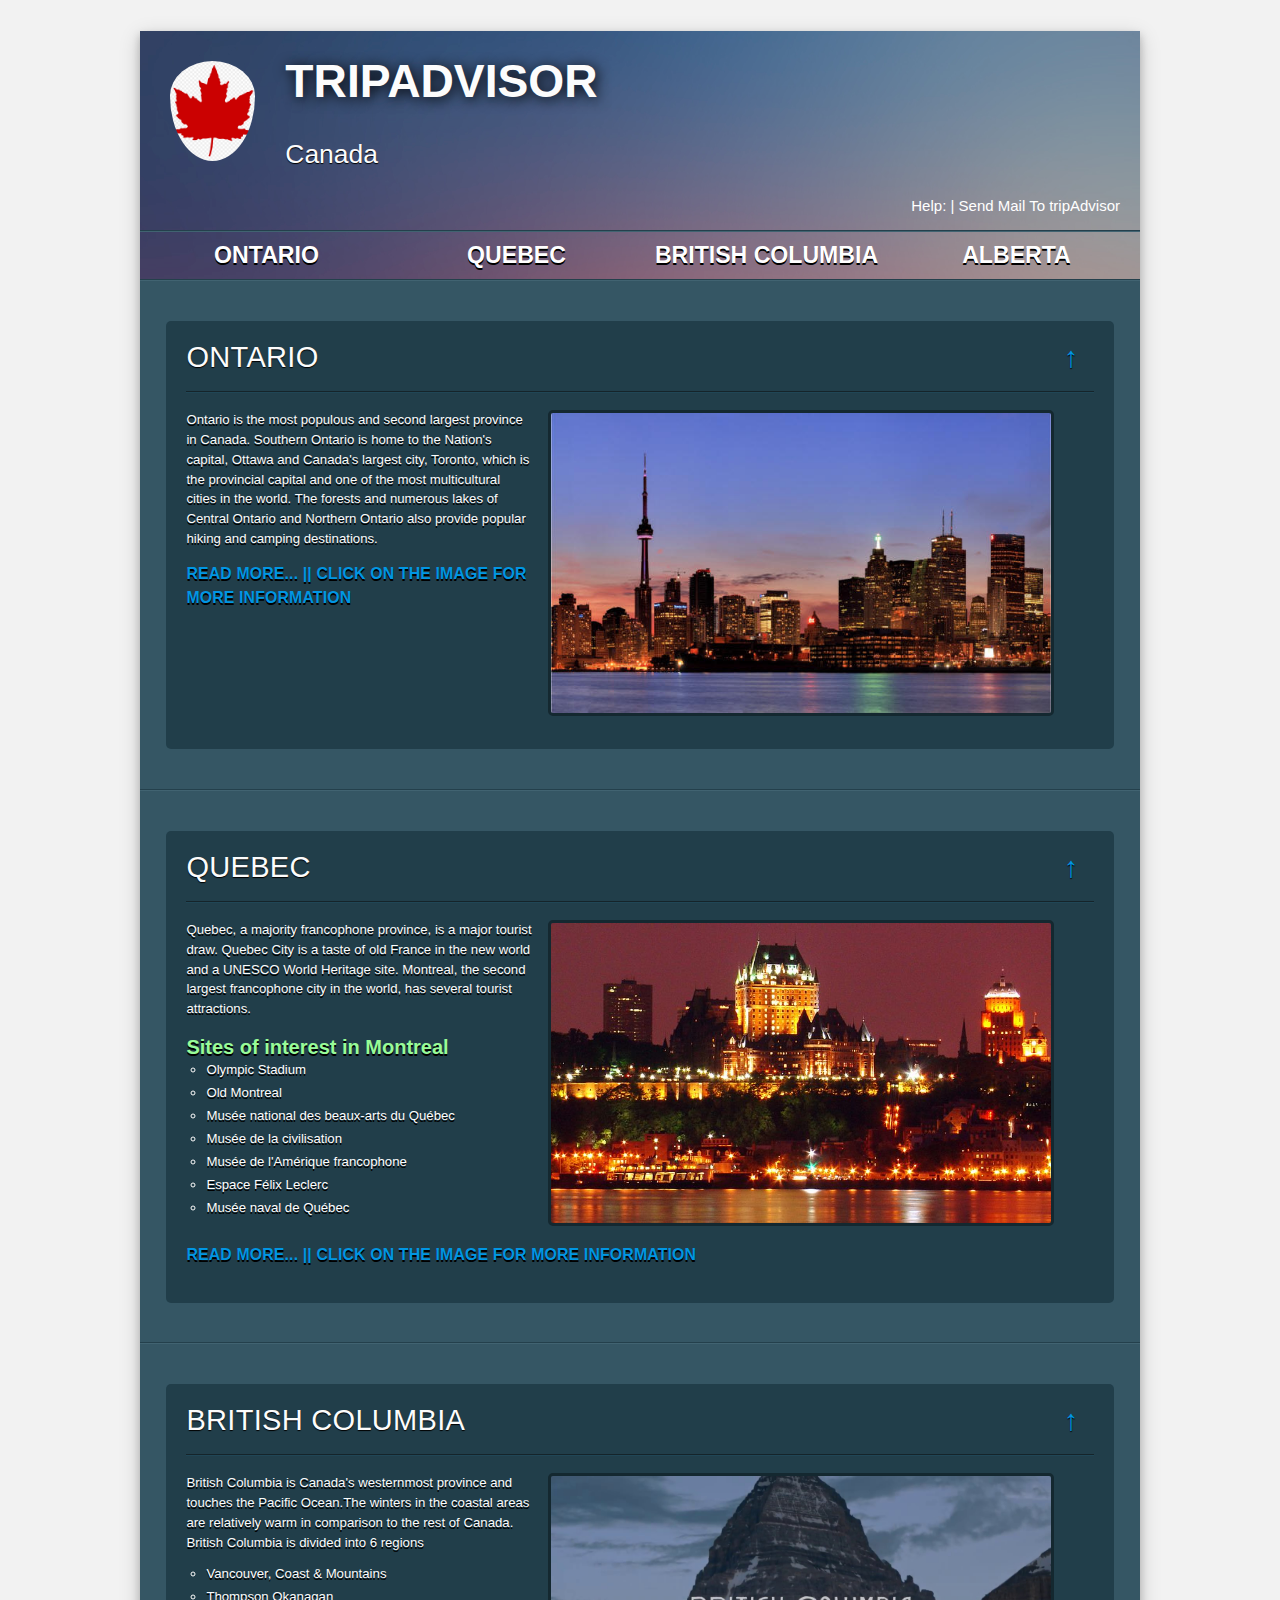
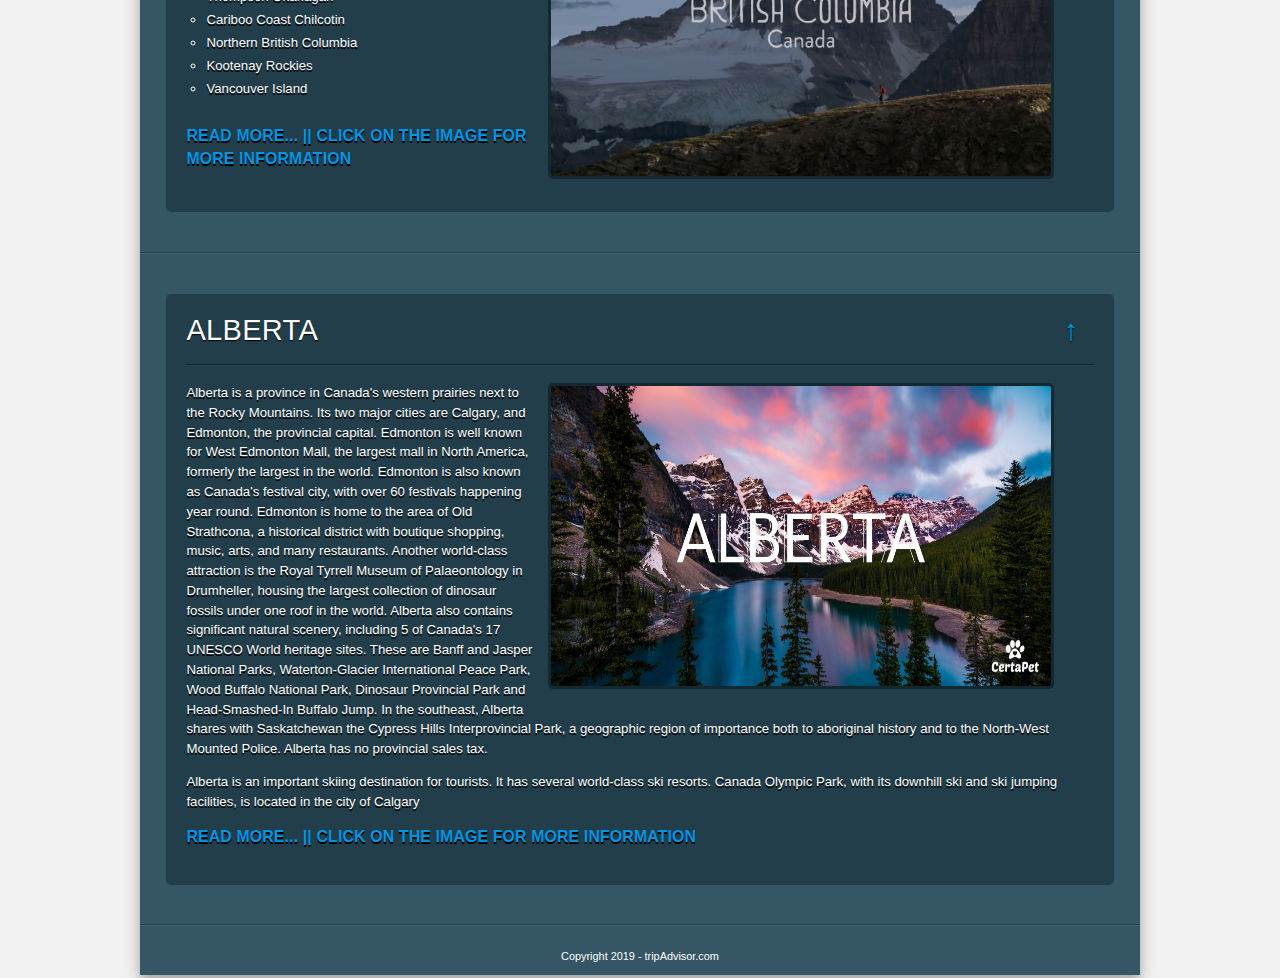
<file: tripcanada/index.html>
<!DOCTYPE html> <!-- The new doctype -->
<html>
    <head>
    
        <meta http-equiv="Content-Type" content="text/html; charset=utf-8" />
        
        <title>tripAdvisor Canada</title>
        <link rel="icon" type="image/ico" href="images/canada.jpg">
		<link rel="stylesheet" type="text/css" href="styles/normalize.css">
        <link rel="stylesheet" type="text/css" href="styles/main.css">
        
    </head>
    
    <body>
    	
    	<section id="page"> <!-- Defining the #page section with the section tag -->
    
            <header> <!-- Defining the header section of the page with the appropriate tag -->
            
                <hgroup>
					<img src= "images/1.png" height="100" alt="Logo">
					<h1>tripAdvisor</h1>
					<h3>Canada</h3>
				</hgroup>
				<div id="HelpEmailTo"><p ><a href="mailto:ladjainesh@gmail.com?Subject=Web Foundation Major Assignment" target="_top">Help: | Send Mail To tripAdvisor</a></p></div>
                <div class="headerline"></div>               
                <nav class="clear"> <!-- The nav link semantically marks your main site navigation -->
                    <ul>
                        <li><a href="#article1">Ontario</a></li>
                        <li><a href="#article2">Quebec</a></li>
                        <li><a href="#article3">British Columbia</a></li>
						<li><a href="#article4">Alberta</a></li>
                    </ul>
                </nav>
				<div class="headerline"></div>
            </header>
            
            <section id="articles"> <!-- A new section with the articles -->

				<!-- Article 1 start -->
                <article id="article1"> <!-- The new article tag. The id is supplied so it can be scrolled into view. -->
                    <h2>Ontario<a class="go_up" href="#" class="up">&uparrow;</a></h2>

                    <div class="line"></div>
                    
                    <div class="articleBody clear">
                    
                    	<figure> <!-- The figure tag marks data (usually an image) that is part of the article -->
	                    	<a href="ontario.html"><img src="images/toronto.jpg" alt="toronto" width="500" height="300"></a>
                        </figure>
                        
                        <p>Ontario is the most populous and
						second largest province in Canada. Southern Ontario is home to
						the Nation's capital, Ottawa and Canada's largest city, Toronto, 
						which is the provincial capital and one of the most multicultural
						cities in the world. The forests and numerous lakes of Central Ontario 
						and Northern Ontario also provide popular hiking and camping destinations.</p>
                        
						<p class="pbold"><a href="ontario.html">Read More... || Click on the image for more information</a></p>
                    </div>
                </article>
                
				<!-- Article 1 end -->


				<!-- Article 2 start -->

                <div class="line"></div>
                
                <article id="article2">
                    <h2>Quebec<a class="go_up" href="#" class="up">&uparrow;</a></h2>
                    
                    <div class="line"></div>
                    
                    <div class="articleBody clear">
                    	<figure>
	                    	<a href="quebec.html"><img src="images/quebec.jpg" alt="quebec" width="500" height="300" /></a>
                        </figure>
                        
                        <p>Quebec, a majority francophone province, is a major tourist draw. 
						Quebec City is a taste of old France in the new world and a UNESCO World 
						Heritage site. Montreal, the second largest francophone city in the world, 
						has several tourist attractions.</p>
                        <p style="font-size:20px; padding-bottom:0px; color:palegreen; font-weight:bold;">Sites of interest in Montreal</p>
						<ul id = "ParagraphList">
							<li><a href="https://en.wikipedia.org/wiki/Olympic_Stadium_(Montreal)">Olympic Stadium</a></li>
							<li><a href="https://en.wikipedia.org/wiki/Old_Montreal">Old Montreal</a></li>
							<li><a href="https://en.wikipedia.org/wiki/Mus%C3%A9e_national_des_beaux-arts_du_Qu%C3%A9bec">Musée national des beaux-arts du Québec</a></li>
							<li><a href="https://en.wikipedia.org/wiki/Mus%C3%A9e_de_la_civilisation">Musée de la civilisation</a></li>
							<li><a href="https://en.wikipedia.org/wiki/Mus%C3%A9e_de_l%27Am%C3%A9rique_francophone">Musée de l'Amérique francophone</a></li>
							<li><a href="https://en.wikipedia.org/wiki/Espace_F%C3%A9lix_Leclerc">Espace Félix Leclerc</a></li>
							<li><a href="https://en.wikipedia.org/wiki/Mus%C3%A9e_naval_de_Qu%C3%A9bec">Musée naval de Québec</a></li>
						</ul>
						<p class="pbold"><a href="quebec.html">Read More... || Click on the image for more information</a></p>
                    </div>
                </article>
                
				<!-- Article 2 end -->

				<!-- Article 3 start -->

                <div class="line"></div>
                
                <article id="article3">
                    <h2>British Columbia<a class="go_up" href="#" class="up">&uparrow;</a></h2>
                    
                    <div class="line"></div>
                    
                    <div class="articleBody clear">
                    	<figure>
	                    	<a href="britishcolumbia.html"><img src="images/britishcolumbia.jpg" alt="british columbia" width="500" height="300" /></a>
                        </figure>
                        
                        <p>British Columbia is Canada's westernmost province and 
						touches the Pacific Ocean.The winters in the coastal areas are 
						relatively warm in comparison to the rest of Canada. British Columbia 
						is divided into 6 regions</p>						
						<ul id = "ParagraphList">
							<li>Vancouver, Coast & Mountains</li>
							<li>Thompson Okanagan</li>
							<li>Cariboo Coast Chilcotin</li>
							<li>Northern British Columbia</li>
							<li>Kootenay Rockies</li>
							<li>Vancouver Island</li>
						</ul>
						
						<p class="pbold"><a href="britishcolumbia.html">Read More... || Click on the image for more information</a></p>
                    </div>
                </article>
                
				<!-- Article 3 end -->

				<!-- Article 4 start -->

                <div class="line"></div>
                
                <article id="article4">
                    <h2>Alberta<a class="go_up" href="#" class="up">&uparrow;</a></h2>
                    
                    <div class="line"></div>
                    
                    <div class="articleBody clear">
                    	<figure>
	                    	<a href="alberta.html"><img src="images/alberta.jpg" alt="alberta" width="500" height="300" /></a>
                        </figure>
                        
                        <p>
							Alberta is a province in Canada's western prairies next to 
							the Rocky Mountains. Its two major cities are Calgary, 
							and Edmonton, the provincial capital. Edmonton is well 
							known for West Edmonton Mall, the largest mall in North 
							America, formerly the largest in the world. Edmonton is 
							also known as Canada's festival city, with over 60 festivals 
							happening year round. Edmonton is home to the area of Old Strathcona, 
							a historical district with boutique shopping, music, arts, and many 
							restaurants. Another world-class attraction is the Royal Tyrrell Museum 
							of Palaeontology in Drumheller, housing the largest collection of dinosaur 
							fossils under one roof in the world. Alberta also contains significant natural 
							scenery, including 5 of Canada's 17 UNESCO World heritage sites. These are Banff
							and Jasper National Parks, Waterton-Glacier International Peace Park, Wood Buffalo 
							National Park, Dinosaur Provincial Park and Head-Smashed-In Buffalo Jump. In the 
							southeast, Alberta shares with Saskatchewan the Cypress Hills Interprovincial Park,
							a geographic region of importance both to aboriginal history and to the North-West 
							Mounted Police. Alberta has no provincial sales tax.
						</p>
                        <p>Alberta is an important skiing destination for tourists. 
						It has several world-class ski resorts. Canada Olympic Park, with its 
						downhill ski and ski jumping facilities, is located in the city of Calgary</p>
						
						<p class="pbold"><a  href="alberta.html">Read More... || Click on the image for more information</a></p>
                    </div>
                </article>
                
				<!-- Article 4 end -->
				
				
            </section>

        <footer> <!-- Marking the footer section -->

           <div class="line"></div>
           
           <p>Copyright 2019 - tripAdvisor.com</p> <!-- Change the copyright notice -->
         
        </footer>
            
		</section> <!-- Closing the #page section -->
        
    </body>
</html>
</file>
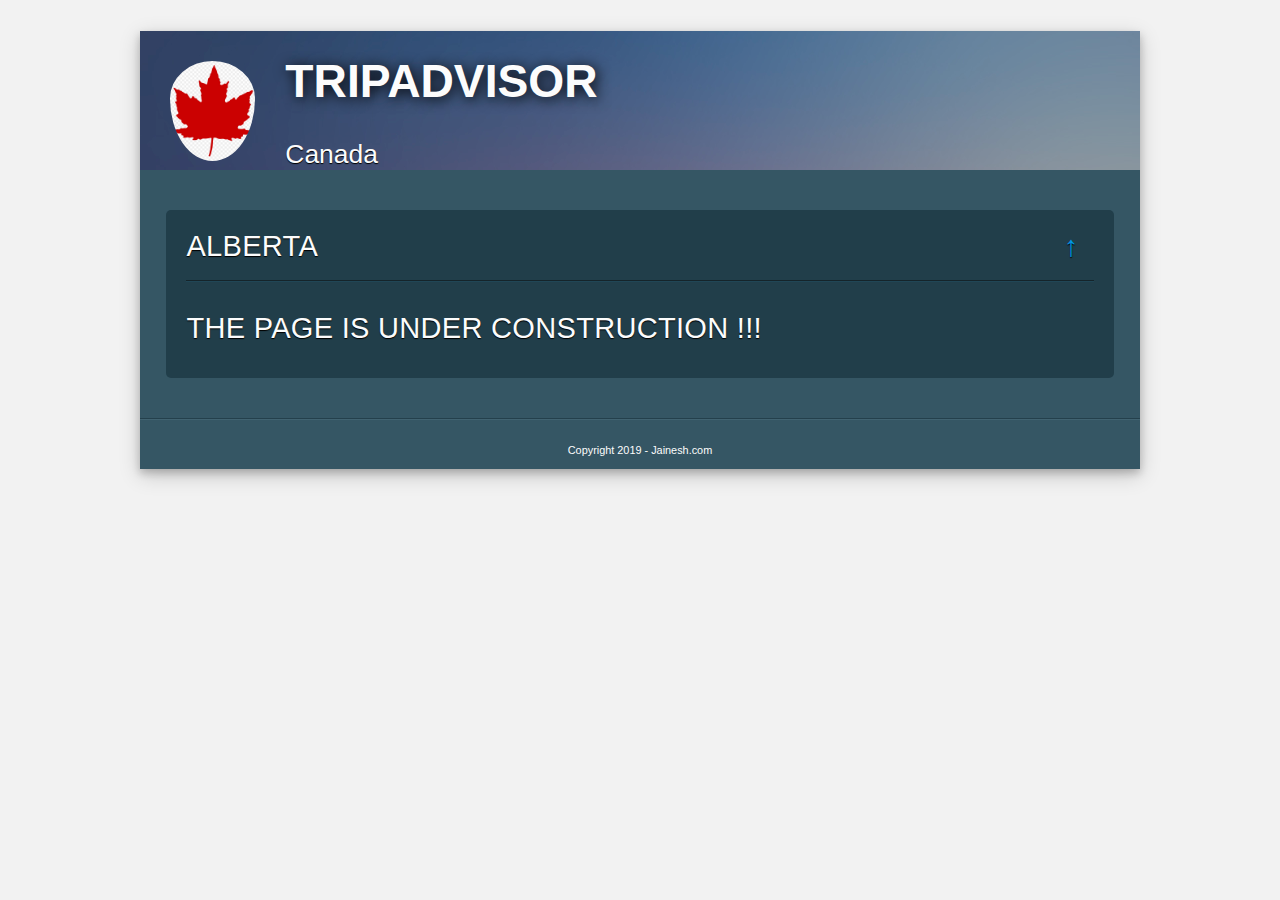
<file: tripcanada/alberta.html>
<!DOCTYPE html>
<html>
	<head>
			<meta http-equiv="Content-Type" content="text/html; charset=utf-8" />
			<title>tripAdvisor Canada</title>
			<link rel="icon" type="image/ico" href="images/canada.jpg">
			<link rel="stylesheet" type="text/css" href="styles/normalize.css">
			<link rel="stylesheet" type="text/css" href="styles/main1.css">
			
			
	</head>
	<body>
		<section id="page">
			<header>
				<hgroup>
					<img src= "images/1.png" height="100" alt="town_hall_logo">
					<h1>tripAdvisor</h1>
					<h3>Canada</h3>
				</hgroup>
			</header>
			
			
			
			<section id="article">	
				<!--Article 1-->
				<article id="article1">
					<h2>Alberta<a href="index.html" class="go_up" class="up"><div class=tooltip>&uparrow;</div></a></h2>
					<div class="line"></div>
					<p><h2>The Page is under construction !!!</h2></p>
				</article>
				
			</section>
			<footer>
				<div class="line"></div>
				 <p>Copyright 2019 - Jainesh.com</p> <!-- Change the copyright notice -->
			</footer>
		</section>
	</body>


</html>
</file>
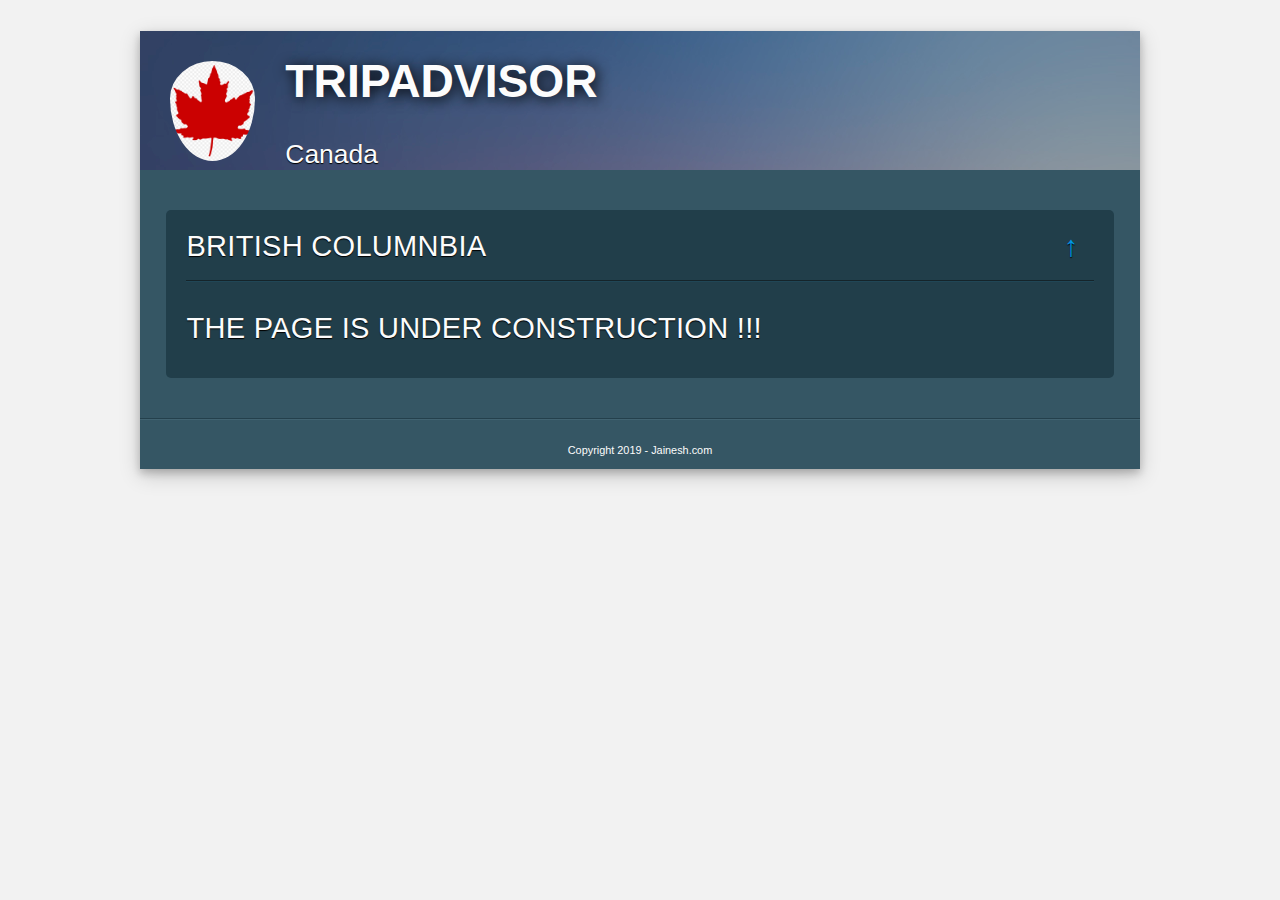
<file: tripcanada/britishcolumbia.html>
<!DOCTYPE html>
<html>
	<head>
			<meta http-equiv="Content-Type" content="text/html; charset=utf-8" />
			<title>tripAdvisor Canada</title>
			<link rel="icon" type="image/ico" href="images/canada.jpg">
			<link rel="stylesheet" type="text/css" href="styles/normalize.css">
			<link rel="stylesheet" type="text/css" href="styles/main1.css">
	</head>
	<body>
		<section id="page">
			<header>
				<hgroup>
					<img src= "images/1.png" height="100" alt="town_hall_logo">
					<h1>tripAdvisor</h1>
					<h3>Canada</h3>
				</hgroup>
			</header>
			
			<section id="article">	
				<!--Article 1-->
				<article id="article1">
					<h2>British Columnbia<a href="index.html" class="go_up" class="up"><div class=tooltip>&uparrow;</div></a></h2>
					<div class="line"></div>
					<p><h2>The Page is under construction !!!</h2></p>
				</article>
				
			</section>
			<footer>
				<div class="line"></div>
				 <p>Copyright 2019 - Jainesh.com</p> <!-- Change the copyright notice -->
			</footer>
		</section>
	</body>


</html>
</file>
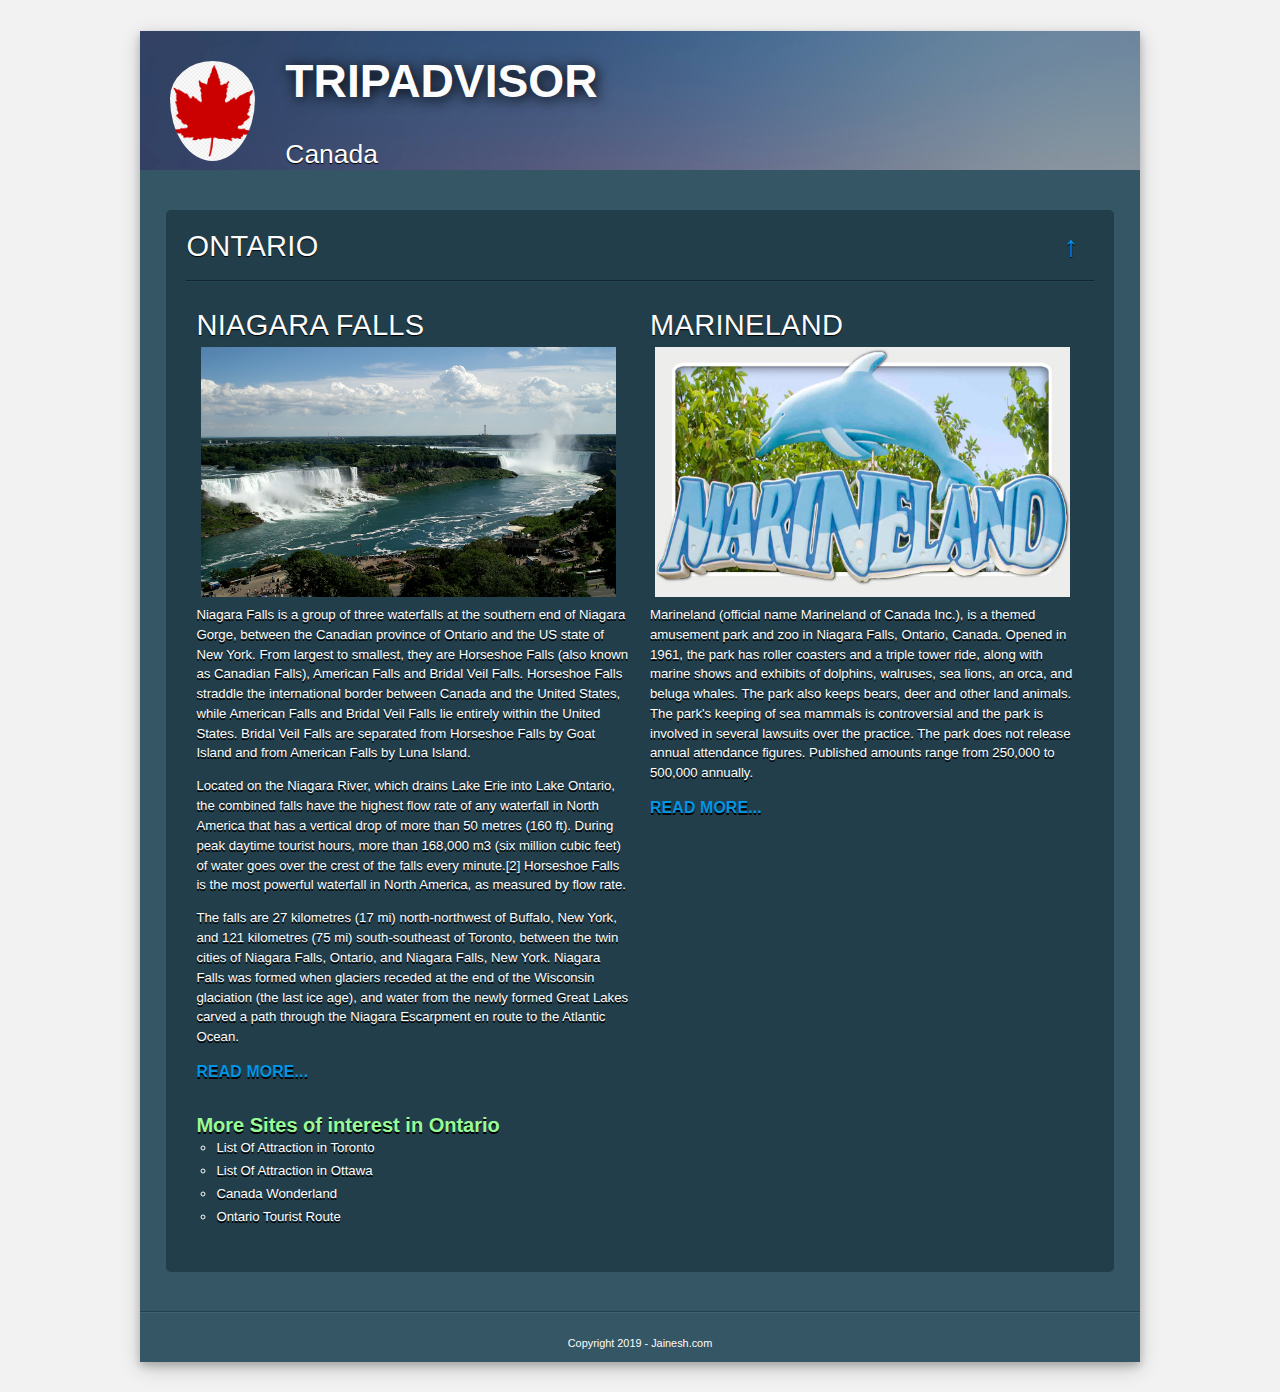
<file: tripcanada/ontario.html>
<!DOCTYPE html>
<html>
	<head>
			<meta http-equiv="Content-Type" content="text/html; charset=utf-8" />
			<title>tripAdvisor Canada</title>
			<link rel="icon" type="image/ico" href="images/canada.jpg">
			<link rel="stylesheet" type="text/css" href="styles/normalize.css">
			<link rel="stylesheet" type="text/css" href="styles/main1.css">
	</head>
	<body>
		<section id="page">
			<header>
				<hgroup>
					<img src= "images/1.png" height="100" alt="logo">
					<h1>tripAdvisor</h1>
					<h3>Canada</h3>					
				</hgroup>			
			</header>
			
			<section id="article">
			
				
				
				
				<!--Article 1-->
				<article id="article1">
					<h2>Ontario<a href="index.html" class="go_up" class="up"><div class=tooltip>&uparrow;</div></a></h2>
					
					<div class="line"></div>
					<div class="articleBody clear">					
						<div class="row">
						
								<div class="column">
									<h2>Niagara Falls</h2>
									<img src="images/niagrafalls.jpg" alt="niagra falls" width="415" height="250">
									<p>Niagara Falls is a group of three waterfalls at the southern end of 
									Niagara Gorge, between the Canadian province of Ontario and the US state 
									of New York. From largest to smallest, they are Horseshoe Falls (also known
									as Canadian Falls), American Falls and Bridal Veil Falls. Horseshoe Falls 
									straddle the international border between Canada and the United States, 
									while American Falls and Bridal Veil Falls lie entirely within the United 
									States. Bridal Veil Falls are separated from Horseshoe Falls by Goat Island 
									and from American Falls by Luna Island.</p>

									<p>
									Located on the Niagara River, which drains Lake Erie into Lake Ontario,
									the combined falls have the highest flow rate of any waterfall in North
									America that has a vertical drop of more than 50 metres (160 ft).
									During peak daytime tourist hours, more than 168,000 m3 (six million
									cubic feet) of water goes over the crest of the falls every minute.[2]
									Horseshoe Falls is the most powerful waterfall in North America, as 
									measured by flow rate.</p>
									<p>
									The falls are 27 kilometres (17 mi) north-northwest of Buffalo, 
									New York, and 121 kilometres (75 mi) south-southeast of Toronto, 
									between the twin cities of Niagara Falls, Ontario, and Niagara Falls,
									New York. Niagara Falls was formed when glaciers receded at the end of 
									the Wisconsin glaciation (the last ice age), and water from the newly
									formed Great Lakes carved a path through the Niagara Escarpment en route
									to the Atlantic Ocean.</p>
									
									<p class="pbold"><a href="https://en.wikipedia.org/wiki/Niagara_Falls">Read More...</a></p>
								</div>
								<!--COLUMN 2-->
								<div class="column">
								  <h2>Marineland</h2>
								  <img src="images/marineland.jpg" alt="marineland" width="415" height="250">
								  <p>Marineland (official name Marineland of Canada Inc.), is a 
								  themed amusement park and zoo in Niagara Falls, Ontario, Canada. 
								  Opened in 1961, the park has roller coasters and a triple tower ride,
								  along with marine shows and exhibits of dolphins, walruses, sea lions, 
								  an orca, and beluga whales. The park also keeps bears, deer and other 
								  land animals. The park's keeping of sea mammals is controversial and the 
								  park is involved in several lawsuits over the practice. The park does not
								  release annual attendance figures. Published amounts range 
								  from 250,000 to 500,000 annually.</p>
								  
								  <p class="pbold"><a href="https://en.wikipedia.org/wiki/Marineland_of_Canada">Read More...</a></p>
								</div>
						</div>
						
						<!--moreInOntario-->
						<div class = "moreInOntario">
							<p style="font-size:20px; padding-bottom:0px; color:palegreen; font-weight:bold;">More Sites of interest in Ontario</p>
							<ul id = "ParagraphList">
								<li><a href="https://en.wikipedia.org/wiki/Outline_of_Toronto#Geographic_features_of_Toronto">List Of Attraction in Toronto</a></li>
								<li><a href="https://en.wikipedia.org/wiki/List_of_tourist_attractions_in_Ottawa">List Of Attraction in Ottawa</a></li>
								<li><a href="https://en.wikipedia.org/wiki/Canada%27s_Wonderland">Canada Wonderland</a></li>
								<li><a href="https://en.wikipedia.org/wiki/List_of_Ontario_Tourist_Routes">Ontario Tourist Route</a></li>								
							</ul>
						</div>
					</div>
				</article>
				
			</section>
			
			<!-- FOOTER -->
			<footer>
				<div class="line"></div>
				<p>Copyright 2019 - Jainesh.com</p>
			</footer>
		</section>
	</body>


</html>
</file>
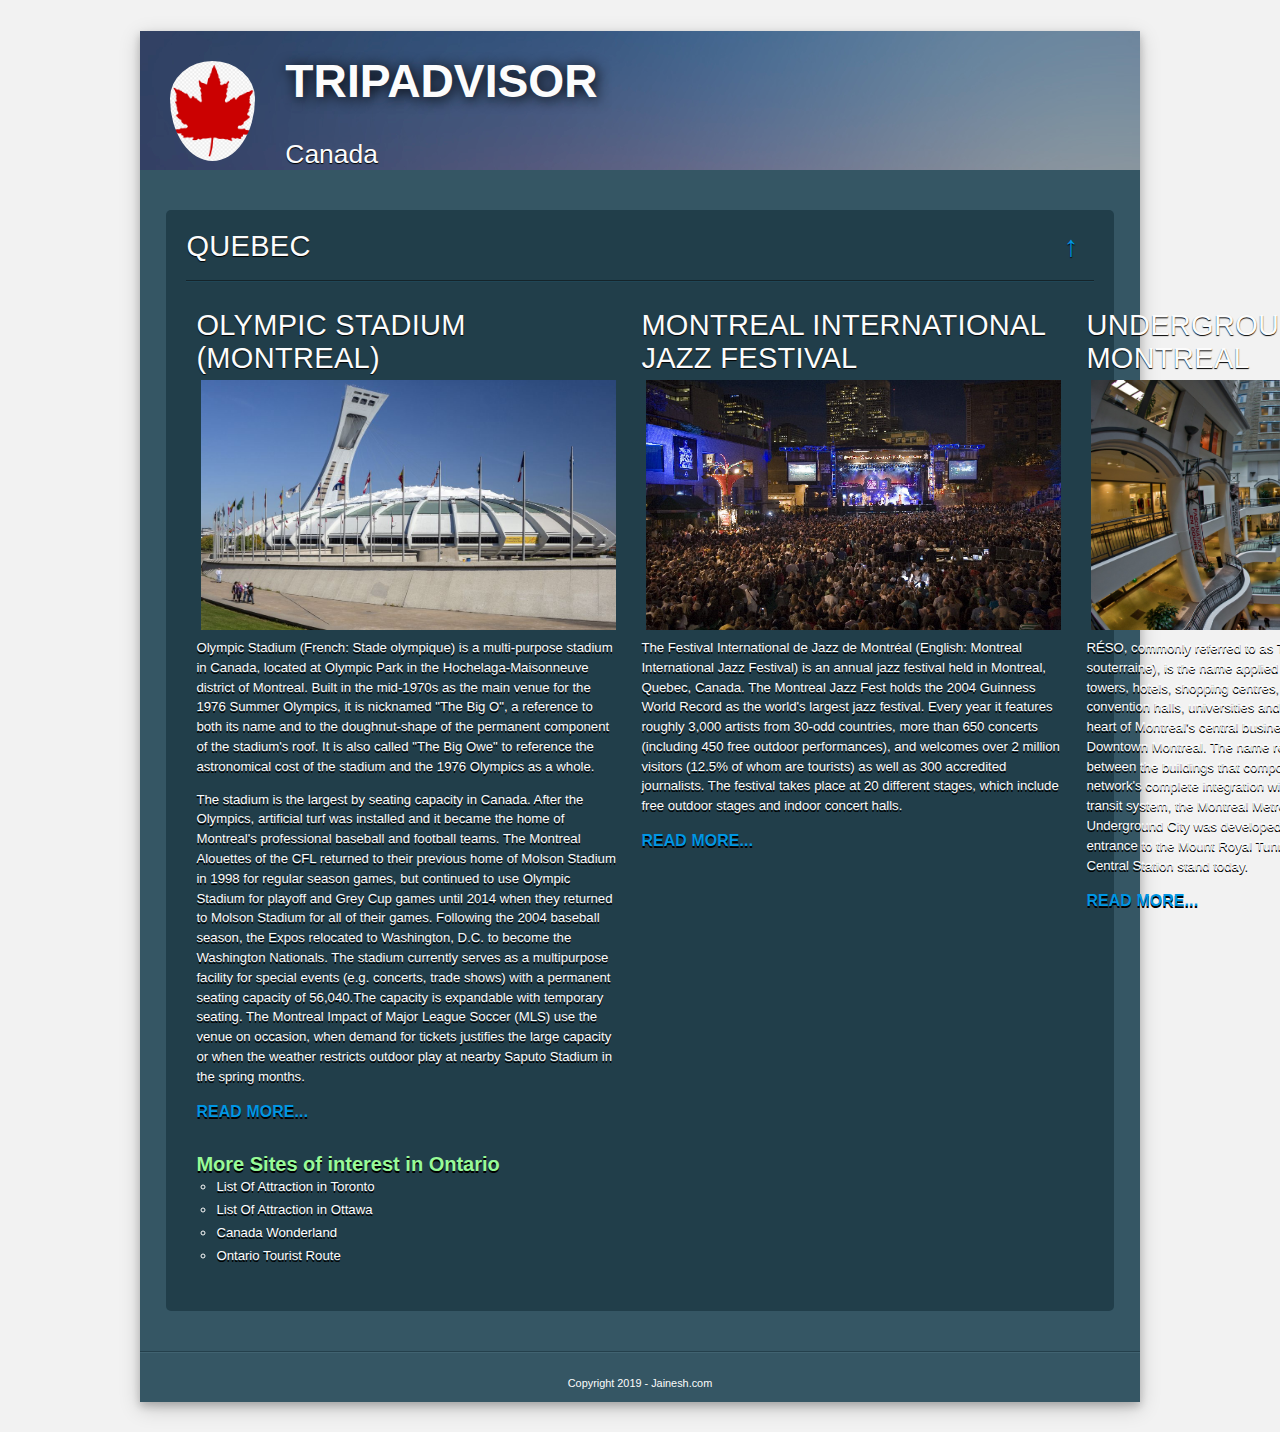
<file: tripcanada/quebec.html>
<!DOCTYPE html>
<html>
	<head>
			<meta http-equiv="Content-Type" content="text/html; charset=utf-8" />
			<title>tripAdvisor Canada</title>
			<link rel="icon" type="image/ico" href="images/canada.jpg">
			<link rel="stylesheet" type="text/css" href="styles/normalize.css">
			<link rel="stylesheet" type="text/css" href="styles/main1.css">
	</head>
	<body>
		<section id="page" >
			<header>
				<hgroup>
					<img src= "images/1.png" height="100" alt="logo">
					<h1>tripAdvisor</h1>
					<h3>Canada</h3>
				</hgroup>			
			</header>
			
			<section id="article">
			
				
				
				
				<!--Article 1-->
				<article id="article1">
					<h2>Quebec<a href="index.html" class="go_up" class="up"><div class=tooltip>&uparrow;</div></a></h2>
					
					<div class="line"></div>
					<div class="articleBody clear">					
						<div class="row">
								<!--COLUMN 1-->
								<div class="column">
									<h2>Olympic Stadium (Montreal)</h2>
									<img src="images/olympicstadium.jpg" alt="Olympic Stadium" width="415" height="250">
									<p>Olympic Stadium (French: Stade olympique) is a 
									multi-purpose stadium in Canada, located at Olympic Park in the 
									Hochelaga-Maisonneuve district of Montreal. Built in the mid-1970s 
									as the main venue for the 1976 Summer Olympics, it is nicknamed 
									"The Big O", a reference to both its name and to the doughnut-shape 
									of the permanent component of the stadium's roof. It is also called 
									"The Big Owe" to reference the astronomical cost of the stadium and 
									the 1976 Olympics as a whole.</p>

									<p>
										The stadium is the largest by seating capacity in Canada.
										After the Olympics, artificial turf was installed and it became
										the home of Montreal's professional baseball and football teams.
										The Montreal Alouettes of the CFL returned to their previous home
										of Molson Stadium in 1998 for regular season games, but continued
										to use Olympic Stadium for playoff and Grey Cup games until 2014 
										when they returned to Molson Stadium for all of their games. 
										Following the 2004 baseball season, the Expos relocated to 
										Washington, D.C. to become the Washington Nationals. The stadium 
										currently serves as a multipurpose facility for special events 
										(e.g. concerts, trade shows) with a permanent seating capacity 
										of 56,040.The capacity is expandable with temporary seating. 
										The Montreal Impact of Major League Soccer (MLS) use the venue on
										occasion, when demand for tickets justifies the large capacity or 
										when the weather restricts outdoor play at nearby Saputo Stadium 
										in the spring months.
									</p>
									
									
									<p class="pbold"><a href="https://en.wikipedia.org/wiki/Olympic_Stadium_(Montreal)">Read More...</a></p>
								</div>
								<!--COLUMN 2-->
								<div class="column">
								  <h2>Montreal International Jazz Festival</h2>
								  <img src="images/quebecfestival.jpg" alt="quebecfestival" width="415" height="250">
								  <p>
									  The Festival International de Jazz de Montréal (English: Montreal
									  International Jazz Festival) is an annual jazz 
									  festival held in Montreal, Quebec, Canada. 
									  The Montreal Jazz Fest holds the 2004 Guinness 
									  World Record as the world's largest jazz festival.
									  Every year it features roughly 3,000 
									  artists from 30-odd countries, more than 
									  650 concerts (including 450 free outdoor performances), and 
									  welcomes over 2 million visitors (12.5% of whom are tourists) as 
									  well as 300 accredited journalists. The festival takes place 
									  at 20 different stages, which include free outdoor stages and 
									  indoor concert halls.
								  </p>								  
								  <p class="pbold"><a href="https://en.wikipedia.org/wiki/Montreal_International_Jazz_Festival">Read More...</a></p>
								</div>
								
								<!--COLUMN 3-->
								<div class="column">
								  <h2>Underground City, Montreal</h2>
								  <img src="images/undergroundcity.jpg" alt="undergroundcity" width="415" height="250">
								  <p>
									  RÉSO, commonly referred to as The Underground
									  City (French: La ville souterraine), is the name applied 
									  to a series of interconnected office towers, hotels, shopping
									  centres, residential and commercial complexes, convention halls, universities
									  and performing arts venues that form the heart of Montreal's central
									  business district, colloquially referred to as Downtown Montreal. The
									  name refers to the underground connections between the buildings that 
									  compose the network, in addition to the network's complete integration
									  with the city's entirely underground rapid transit system, the Montreal
									  Metro. Moreover, the first iteration of the Underground City was 
									  developed out of the open pit at the southern entrance to the Mount 
									  Royal Tunnel, where Place Ville Marie and Central Station stand today.
								  </p>								  
								  <p class="pbold"><a href="https://en.wikipedia.org/wiki/Underground_City,_Montreal">Read More...</a></p>
								</div>
						</div>
						
						<!--moreInOntario-->
						<div class = "moreInOntario">
							<p style="font-size:20px; padding-bottom:0px; color:palegreen; font-weight:bold;">More Sites of interest in Ontario</p>
							<ul id = "ParagraphList">
								<li><a href="https://en.wikipedia.org/wiki/Outline_of_Toronto#Geographic_features_of_Toronto">List Of Attraction in Toronto</a></li>
								<li><a href="https://en.wikipedia.org/wiki/List_of_tourist_attractions_in_Ottawa">List Of Attraction in Ottawa</a></li>
								<li><a href="https://en.wikipedia.org/wiki/Canada%27s_Wonderland">Canada Wonderland</a></li>
								<li><a href="https://en.wikipedia.org/wiki/List_of_Ontario_Tourist_Routes">Ontario Tourist Route</a></li>								
							</ul>
						</div>
					</div>
				</article>
				
			</section>
			
			<!-- FOOTER -->
			<footer>
				<div class="line"></div>
				<p>Copyright 2019 - Jainesh.com</p>
			</footer>
		</section>
	</body>


</html>
</file>
<file: tripcanada/styles/main.css>
*{
	/* Universal reset: */
	margin:0;
	padding:0;
}

header,footer,
article,section,
hgroup,nav,
figure{
	/* Giving a display value to the HTML5 rendered elements: */
	display:block;
}
header img {
	float: left;
	padding-right:30px;
	padding-left:30px;
	padding-top:30px;	
	border-radius: 50%;
}
header{
	background-image: url(../images/back1.jpg);
	background-repeat:repeat;
}
hgroup h1{
	
	 text-shadow: 2px 2px 14px #000000;
}
hgroup h1,h3{
	padding-left:20px;
}

body{
	/* Setting the default text color, size, page background and a font stack: */
	font-size:0.825em;
	color:#fcfcfc;
	background-color:#f2f2f2;
	font-family:Arial, Helvetica, sans-serif;
	
	/*background-image: url(../images/back1.jpg);
	background-repeat:repeat;*/
}

/* Hyperlink Styles: */

a, a:visited {
	color:#0196e3;
	text-decoration:none;
	outline:none;
}

a:hover{
	font-weight: bolder;
	cursor:pointer;
}

a img{
	border:none;
}

/* Headings: */

h1,h2,h3{
	font-family:"Myriad Pro","Helvetica Neue",Helvetica,Arial,Sans-Serif;
	text-shadow:0 1px 1px black;
}

h1{
	/* The logo text */
	font-size:3.5em;
	padding:0.5em 0 0;
	text-transform:uppercase;
}

h3{
	/* The slogan text */
	font-family:forte,"Myriad Pro","Helvetica Neue",Helvetica,Arial,Sans-Serif;
	font-size:2em;
	font-weight:normal;
	margin:0 0 1em;
}

h2{
	font-size:2.2em;
	font-weight:normal;
	letter-spacing:0.01em;
	text-transform:uppercase;
}
.go_up {
	float: right; 
	padding-right: 15px;  
}
p{
	line-height:1.5em;
	padding-bottom:1em;
}
.pbold{
	font-size:1.2em;
	font-weight:bold;
	letter-spacing:0.01em;
	text-transform:uppercase;
}

.line{
	/* The dividing line: */
	height:1px;
	background-color:#24404c;
	border-bottom:1px solid #416371;
	margin:1em 0;
	overflow:hidden;
}

article .line{
	/* The dividing line inside of the article is darker: */
	background-color:#15242a;
	border-bottom-color:#204656;
	margin:1.3em 0;
}

footer .line{
	margin:2em 0;
}


#ParagraphList{
	padding-left:20px;
	padding-bottom:20px;
}

#HelpEmailTo{
	text-align:right; 
	padding-right:20px;		
}
#HelpEmailTo a{
	color:white;
	font-size:15px;
}

article div ul li{
	padding-bottom:8px;	
    list-style-type: circle;
}

article div ul li a,article div ul li a:visited {
	color:white;
	text-decoration:none;
	outline:none;
}
/* The clearfix hack to clear the floats: */

.clear:after{
	content: ".";
	display: block;
	height: 0;
	clear: both;
	visibility: hidden;
}

/* The navigation styling: */
nav{
	/*background:url(../images/gradient_light.jpg) repeat-x 50% 50% #f8f8f8;*/
	padding:0px;	
	right:0;
	top:4em;	
	/*border:1px solid #FCFCFC;*/
	/*-moz-box-shadow:0 1px 1px #333333;*/
	/*-webkit-box-shadow:0 1px 1px #333333;*/
	/*box-shadow:0 1px 1px #333333;*/
}

.headerline {
	/* The dividing line: */
	height:1px;
	background-color:#24404c;
	border-bottom:1px solid #416371;
	margin:0px;
	overflow:hidden;
}
nav.clear{
	list-style-type: none;
	margin: 0;
	padding: 0;	
}

nav ul li{
	display:inline;
	
}

nav ul li a, nav ul li a:visited{
	color: white;
    display: block;
    float: left;
    font-size: 1.75em;
    font-weight: bold;
    margin: 0px 0px;
    text-shadow: 0 1px 1px white;
    text-transform: uppercase;
    text-align: center;
    text-decoration: none;
    width: 245px;
    margin: 10px 1px;
    padding-left: 3px;
	text-shadow:0 2px 0 black;
	font-family:"Myriad Pro","Helvetica Neue",Helvetica,Arial,Sans-Serif;
	
}

nav ul li a:hover{
	text-decoration:none;
	background-color:#f0f0f0;
	opacity:0.2;
	color: black;
}

nav, article, nav ul li a,figure{
	/* Applying CSS3 rounded corners: */
	-moz-border-radius:5px;
	-webkit-border-radius:5px;
	border-radius:5px;
}

/* Article styles: */

#page{
	width:1000px;
	margin:0 auto;
	position:relative;
	background-color:#355664;
	box-shadow: 0 4px 8px 0 rgba(0, 0, 0, 0.2), 0 6px 20px 0 rgba(0, 0, 0, 0.19);
}

article{
	background-color:#213E4A;
	margin:3em 2em;
	padding:20px;	
	text-shadow:0 2px 0 black;
}

figure{
	border:3px solid #142830;
	float:right;
	height:300px;
	margin-left:15px;
	overflow:hidden;
	width:500px;
	margin-top:0px;
}

figure:hover{
	-moz-box-shadow:0 0 2px #4D7788;
	-webkit-box-shadow:0 0 2px #4D7788;
	box-shadow:0 0 2px #4D7788;
}

/* Footer styling: */

footer{
	margin-bottom:30px;
	text-align:center;
	font-size:0.825em;
}


footer p{
	margin-bottom:-2.5em;
	position:relative;
}

footer a,footer a:visited{
	color:#cccccc;
	background-color:#213e4a;
	display:block;
	padding:2px 4px;
	z-index:100;
	position:relative;
}

footer a:hover{
	text-decoration:none;
	background-color:#142830;
}

footer a.by{
	float:left;

}

footer a.up{
	float:right;
}
</file>
<file: tripcanada/styles/main1.css>
*{
	/* Universal reset: */
	margin:0;
	padding:0;
}

header,footer,
article,section,
hgroup,nav,
figure{
	/* Giving a display value to the HTML5 rendered elements: */
	display:block;
}
header img {
	float: left;
	padding-right:30px;
	padding-left:30px;
	padding-top:30px;	
	border-radius: 50%;
}
header{
	background-image: url(../images/back1.jpg);
	background-repeat:repeat;
}
hgroup h1{
	
	 text-shadow: 2px 2px 14px #000000;
}
hgroup h1,h3{
	padding-left:20px;
}

body{
	/* Setting the default text color, size, page background and a font stack: */
	font-size:0.825em;
	color:#fcfcfc;
	background-color:#f2f2f2;
	font-family:Arial, Helvetica, sans-serif;	
}

/* Hyperlink Styles: */

a, a:visited {
	color:#0196e3;
	text-decoration:none;
	outline:none;
}

a:hover{
	font-weight: bolder;
	cursor:pointer;
}

a img{
	border:none;
}

/* Headings: */

h1,h2,h3{
	font-family:"Myriad Pro","Helvetica Neue",Helvetica,Arial,Sans-Serif;
	text-shadow:0 1px 1px black;
}

h1{
	/* The logo text */
	font-size:3.5em;
	padding:0.5em 0 0;
	text-transform:uppercase;
}

h3{
	/* The slogan text */
	font-family:forte,"Myriad Pro","Helvetica Neue",Helvetica,Arial,Sans-Serif;
	font-size:2em;
	font-weight:normal;
	margin:0 0 1em;
}

h2{
	font-size:2.2em;
	font-weight:normal;
	letter-spacing:0.01em;
	text-transform:uppercase;
}
.go_up {
	float: right; 
	padding-right: 15px;  
}
p{
	line-height:1.5em;
	padding-bottom:1em;
}
.pbold{
	font-size:1.2em;
	font-weight:bold;
	letter-spacing:0.01em;
	text-transform:uppercase;
}

.line{
	/* The dividing line: */
	height:1px;
	background-color:#24404c;
	border-bottom:1px solid #416371;
	margin:1em 0;
	overflow:hidden;
}

article .line{
	/* The dividing line inside of the article is darker: */
	background-color:#15242a;
	border-bottom-color:#204656;
	margin:1.3em 0;
}

footer .line{
	margin:2em 0;
}


#ParagraphList{
	padding-left:20px;
	padding-bottom:20px;
}

article div ul li{
	padding-bottom:8px;	
    list-style-type: circle;
}

article div ul li a,article div ul li a:visited {
	color:white;
	text-decoration:none;
	outline:none;
}

.moreInOntario{
	
	padding-left:10px;
}
/* The clearfix hack to clear the floats: */
/*
.clear:after{
	content: ".";
	display: block;
	height: 0;
	clear: both;
	visibility: hidden;
}
*/

/* The navigation styling: */



/*
nav.clear{
	list-style-type: none;
	margin: 0;
	padding: 0;	
}

nav ul li{
	display:inline;
	
}

nav ul li a, nav ul li a:visited{
	color: white;
    display: block;
    float: left;
    font-size: 1.75em;
    font-weight: bold;
    margin: 0px 0px;
    text-shadow: 0 1px 1px white;
    text-transform: uppercase;
    text-align: center;
    text-decoration: none;
    width: 245px;
    margin: 10px 1px;
    padding-left: 3px;
	text-shadow:0 2px 0 black;
	font-family:forte,"Myriad Pro","Helvetica Neue",Helvetica,Arial,Sans-Serif;
	
}

nav ul li a:hover{
	text-decoration:none;
	background-color:#f0f0f0;
	opacity:0.2;
	color: black;
}
*/
nav, article, nav ul li a,figure{
	/* Applying CSS3 rounded corners: */
	-moz-border-radius:5px;
	-webkit-border-radius:5px;
	border-radius:5px;
}

/* Article styles: */

#page{
	width:1000px;
	margin:0 auto;
	position:relative;
	background-color:#355664;
	box-shadow: 0 4px 8px 0 rgba(0, 0, 0, 0.2), 0 6px 20px 0 rgba(0, 0, 0, 0.19);
}

article{
	background-color:#213E4A;
	margin:3em 2em;
	padding:20px;	
	text-shadow:0 2px 0 black;
}
/*
figure{
	border:3px solid #142830;
	float:right;
	height:300px;
	margin-left:15px;
	overflow:hidden;
	width:500px;
	margin-top:0px;
}

figure:hover{
	-moz-box-shadow:0 0 2px #4D7788;
	-webkit-box-shadow:0 0 2px #4D7788;
	box-shadow:0 0 2px #4D7788;
}
*/
/* Footer styling: */

footer{
	margin-bottom:30px;
	text-align:center;
	font-size:0.825em;
}

/*
footer p{
	margin-bottom:-2.5em;
	position:relative;
}*/
/*
footer a,footer a:visited{
	color:#cccccc;
	background-color:#213e4a;
	display:block;
	padding:2px 4px;
	z-index:100;
	position:relative;
}*/
/*
footer a:hover{
	text-decoration:none;
	background-color:#142830;
}

footer a.by{
	float:left;

}

footer a.up{
	float:right;
}
*/
.column {
  float: left;
  width: 50%;
  padding:10px;
  /*height:300px;*/
  /*background-color:#c9b06b;*/
  /*border:solid;*/
}
/* Clear floats after the columns */
.row:after {
  content: "";
  display: table;
  clear: both;
  
}
.row {
  display: flex;
}

.column {
  flex: 50%;
}

img{
	padding:5px;
}
</file>
